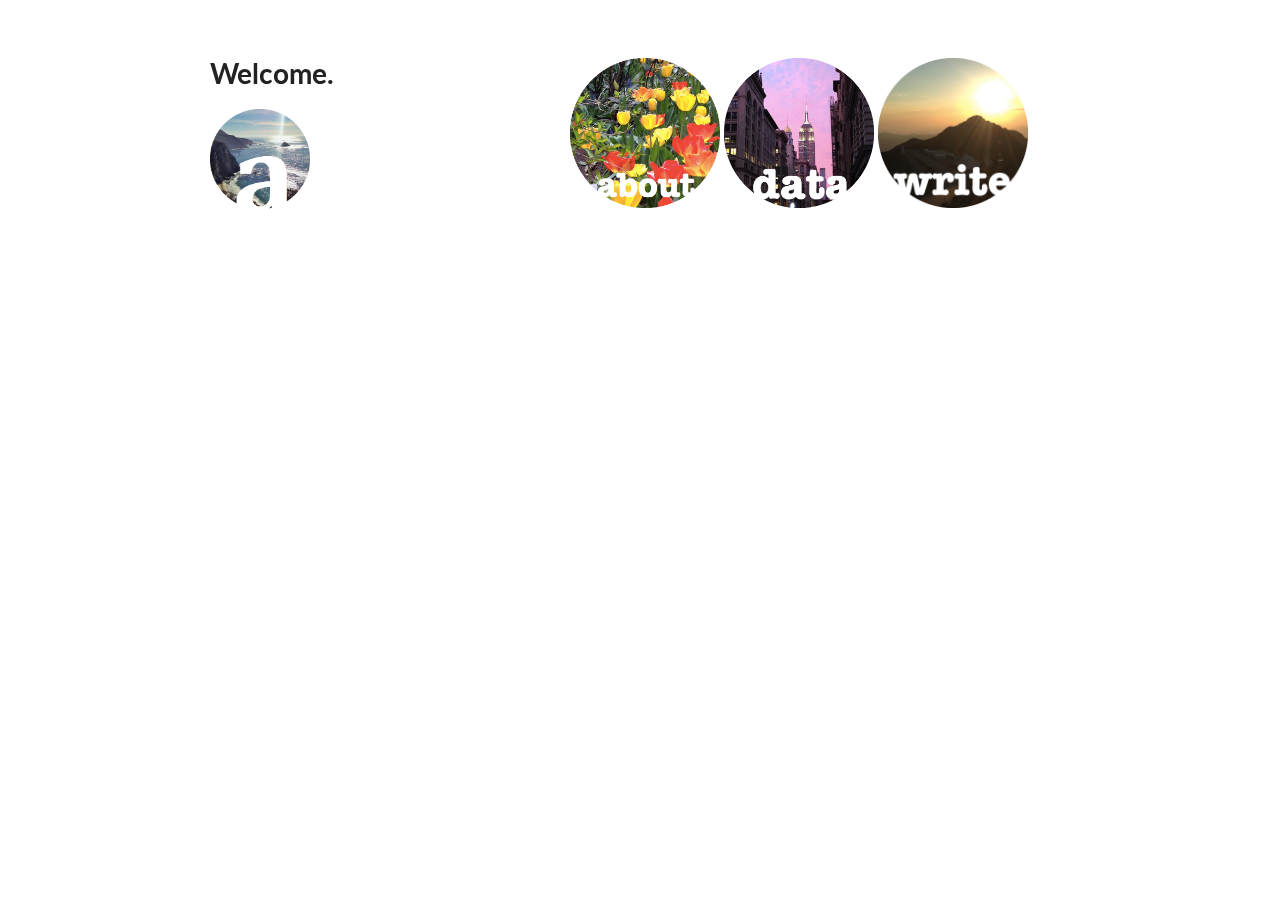
<file: index.html>
<!doctype html>
<html>
  <head>
    <meta charset="utf-8">
    <meta http-equiv="X-UA-Compatible" content="chrome=1">
    <title>anita mehrotra</title>

    <link rel="stylesheet" href="stylesheets/styles.css">
    <link rel="stylesheet" href="stylesheets/github-light.css">
    <meta name="viewport" content="width=device-width, initial-scale=1, user-scalable=no">
  </head>

  <body>
    <div class="wrapper">
      <header>
        <h1>Welcome.</h1>
        <a href="index.html"><img align="middle" src="img/home.png" style="width:100px; height:100px;"></a>
      </header>

      <section>
      <a href="about.html"><img align="middle" src="img/about.png" style="width:150px; height:150px;"></a>
      <a href="datascience.html"><img align="middle" src="img/datascience.png" style="width:150px; height:150px;"></a>
      <a href="writing.html"><img align="middle" src="img/writing.png" style="width:150px; height:150px;"></a>
  	  </section>

    </div>
    <script src="javascripts/scale.fix.js"></script>
  </body>
</html>
</file>
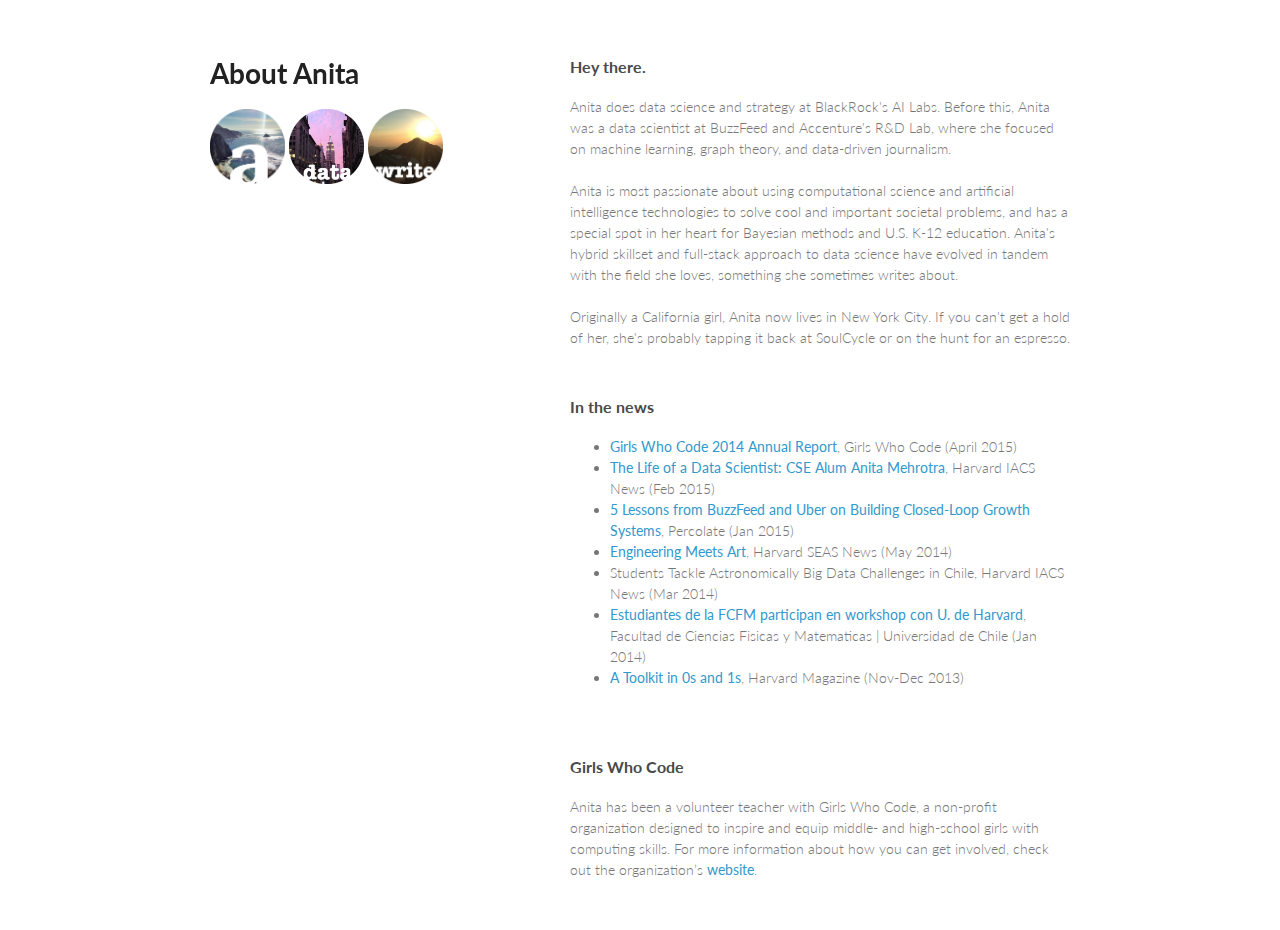
<file: about.html>
<!doctype html>
<html>
  <head>
    <meta charset="utf-8">
    <meta http-equiv="X-UA-Compatible" content="chrome=1">
    <title>anita mehrotra</title>

    <link rel="stylesheet" href="stylesheets/styles.css">
    <link rel="stylesheet" href="stylesheets/github-light.css">
    <meta name="viewport" content="width=device-width, initial-scale=1, user-scalable=no">
  </head>
  <body>
    <div class="wrapper">
      <header>
        <h1>About Anita</h1>
        <a href="index.html"><img align="middle" src="img/home.png" style="width:75px; height:75px;"></a>
        <a href="datascience.html"><img align="middle" src="img/datascience.png" style="width:75px; height:75px;"></a>
        <a href="writing.html"><img align="middle" src="img/writing.png" style="width:75px; height:75px;"></a>
      </header>

      <section>
        <h3>Hey there.</h3>
        Anita does data science and strategy at BlackRock's AI Labs. Before this, Anita was a data scientist at BuzzFeed and Accenture's R&D Lab, where she focused on machine learning, graph theory, and data-driven journalism. 
        <br><br>
        Anita is most passionate about using computational science and artificial intelligence technologies to solve cool and important societal problems, and has a special spot in her heart for Bayesian methods and U.S. K-12 education. Anita's hybrid skillset and full-stack approach to data science have evolved in tandem with the field she loves, something she sometimes writes about.
        <br><br>
        Originally a California girl, Anita now lives in New York City. If you can't get a hold of her, she's probably tapping it back at SoulCycle or on the hunt for an espresso.
  	  </section>
      <section>
        <h3>In the news</h3>
        <ul>
          <li><a href="https://girlswhocode.com/2014report/">Girls Who Code 2014 Annual Report</a>, Girls Who Code (April 2015)</li>
          <li><a href="http://iacs.seas.harvard.edu/news/life-data-scientist">The Life of a Data Scientist: CSE Alum Anita Mehrotra</a>, Harvard IACS News (Feb 2015)</li>
          <li><a href="https://blog.percolate.com/2015/01/5-lessons-buzzfeed-uber-building-closed-loop-growth-systems/">5 Lessons from BuzzFeed and Uber on Building Closed-Loop Growth Systems</a>, Percolate (Jan 2015)</li>
          <li><a href="http://www.seas.harvard.edu/news/2014/05/engineering-meets-art">Engineering Meets Art</a>, Harvard SEAS News (May 2014)</li>
          <li>Students Tackle Astronomically Big Data Challenges in Chile, Harvard IACS News (Mar 2014)</li>
          <li><a href="http://ingenieria.uchile.cl/noticias/98323/estudiantes-de-la-fcfm-participan-en-workshop-con-u-de-harvard">Estudiantes de la FCFM participan en workshop con U. de Harvard</a>, Facultad de Ciencias Fisicas y Matematicas | Universidad de Chile (Jan 2014)</li>
          <li><a href="http://harvardmagazine.com/2013/11/a-toolkit-in-0s-and-1s">A Toolkit in 0s and 1s</a>, Harvard Magazine (Nov-Dec 2013)</li>
        </ul>
      </section>
      <section>
        <h3>Girls Who Code</h3>
        Anita has been a volunteer teacher with Girls Who Code, a non-profit organization designed to inspire and equip middle- and high-school girls with computing skills. For more information about how you can get involved, check out the organization’s <a href="https://girlswhocode.com/">website</a>.
      </section>
    </div>
    <script src="javascripts/scale.fix.js"></script>
  </body>
</html>
</file>
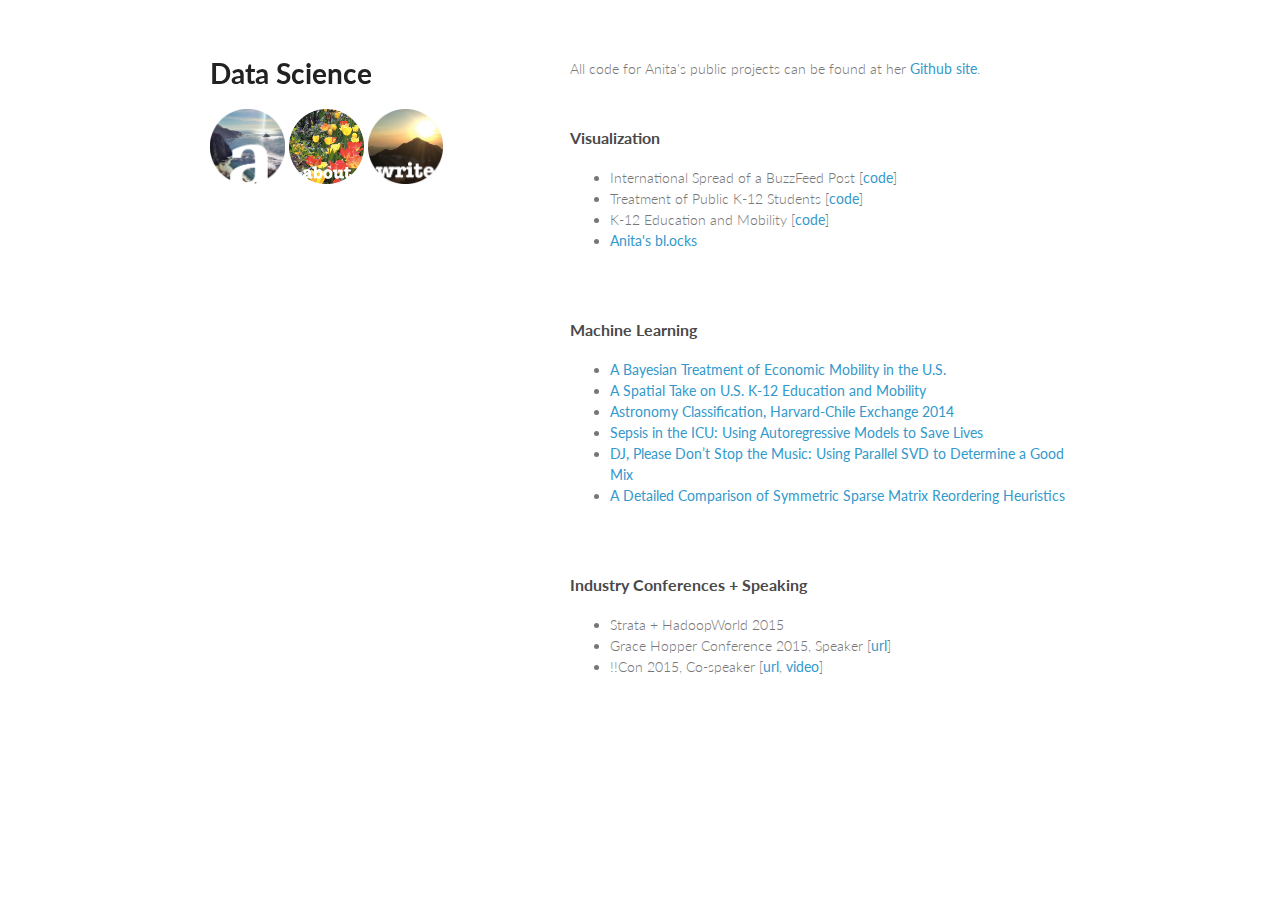
<file: datascience.html>
<!doctype html>
<html>
  <head>
    <meta charset="utf-8">
    <meta http-equiv="X-UA-Compatible" content="chrome=1">
    <title>anita mehrotra</title>

    <link rel="stylesheet" href="stylesheets/styles.css">
    <link rel="stylesheet" href="stylesheets/github-light.css">
    <meta name="viewport" content="width=device-width, initial-scale=1, user-scalable=no">
  </head>

  <body>
    <div class="wrapper">
      <header>
        <h1>Data Science</h1>
        <a href="index.html"><img align="middle" src="img/home.png" style="width:75px; height:75px;"></a>
        <a href="about.html"><img align="middle" src="img/about.png" style="width:75px; height:75px;"></a>
        <a href="writing.html"><img align="middle" src="img/writing.png" style="width:75px; height:75px;"></a>
      </header>

      <section>
        All code for Anita's public projects can be found at her <a href="https://github.com/anitameh" target="_blank">Github site</a>.
      </section>

      <section>
        <h3>Visualization</h3>
        <ul>
          <li>International Spread of a BuzzFeed Post [<a href="https://github.com/anitameh/BFInternationalPosts" target="_blank">code</a>]</li>
          <li>Treatment of Public K-12 Students [<a href="https://github.com/anitameh/rest-secl-k12education" target="_blank">code</a>]</li>
          <li>K-12 Education and Mobility [<a href="https://github.com/anitameh/cs171-finalproject-mehrotra-anita" target="_blank">code</a>]</li>
          <li><a href="http://bl.ocks.org/anitameh" target="_blank">Anita's bl.ocks</a></li>
        </ul>
      </section>

      <section>
        <h3>Machine Learning</h3>
        <ul>
          <li><a href="http://amcapstone.wordpress.com/" target="_blank">A Bayesian Treatment of Economic Mobility in the U.S.</a></li>
          <li><a href="https://anitamehrotra.files.wordpress.com/2015/09/mehrotra-anita-spatial-finalproject.pdf" target="_blank">A Spatial Take on U.S. K-12 Education and Mobility</a></li>
          <li><a href="http://bit.ly/1bvWmo6" target="_blank">Astronomy Classification, Harvard-Chile Exchange 2014</a></li>
          <li><a href="https://anitamehrotra.files.wordpress.com/2014/04/anita-mehrotra-poster.pdf" target="_blank">Sepsis in the ICU: Using Autoregressive Models to Save Lives</a></li>
          <li><a href="http://cs205svdmusic.wordpress.com/" target="_blank">DJ, Please Don’t Stop the Music: Using Parallel SVD to Determine a Good Mix</a></li>
          <li><a href="https://anitamehrotra.files.wordpress.com/2014/04/am205-final-hornbaker-mehrotra-schechter.pdf" target="_blank">A Detailed Comparison of Symmetric Sparse Matrix Reordering Heuristics</a></li>
        </ul>
      </section>

      <section>
        <h3>Industry Conferences + Speaking</h3>
        <ul>
          <li>Strata + HadoopWorld 2015</li>
          <li>Grace Hopper Conference 2015, Speaker [<a href="http://schedule.gracehopper.org/session/data-science-applications-using-social-network-data-presentations/" target="_blank">url</a>]</li>
          <li>!!Con 2015, Co-speaker [<a href="http://bangbangcon.com/speakers.html#polina-giralt-and-anita-mehrotra">url</a>, <a href="https://www.youtube.com/watch?v=6a7jJVvaxh0" target="_blank">video</a>]</li>
        </ul>
      </section>
      

    </div>
    <script src="javascripts/scale.fix.js"></script>
  </body>
</html>
</file>
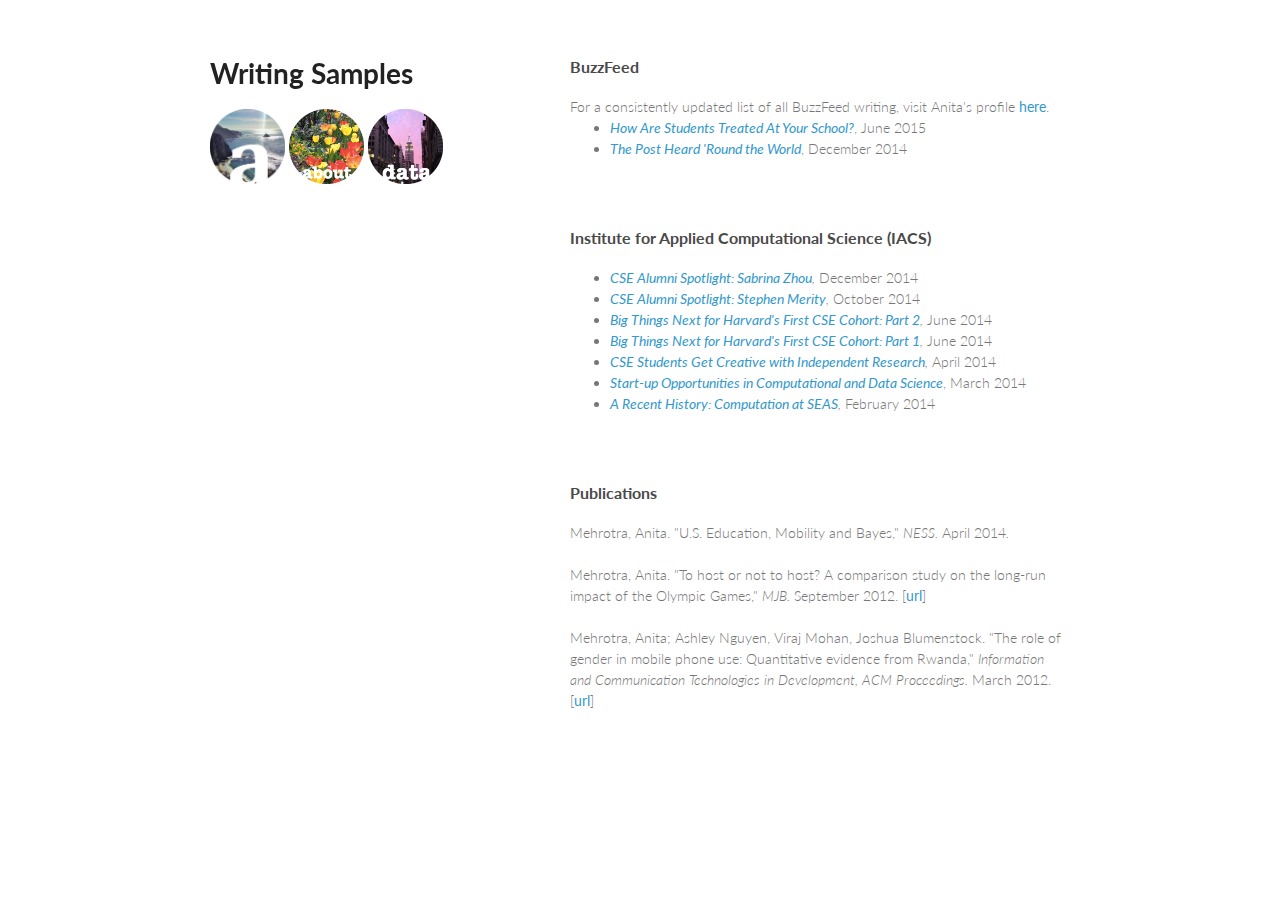
<file: writing.html>
<!doctype html>
<html>
  <head>
    <meta charset="utf-8">
    <meta http-equiv="X-UA-Compatible" content="chrome=1">
    <title>anita mehrotra</title>

    <link rel="stylesheet" href="stylesheets/styles.css">
    <link rel="stylesheet" href="stylesheets/github-light.css">
    <meta name="viewport" content="width=device-width, initial-scale=1, user-scalable=no">
  </head>

  <body>
    <div class="wrapper">
      <header>
        <h1>Writing Samples</h1>
        <a href="index.html"><img align="middle" src="img/home.png" style="width:75px; height:75px;"></a>
        <a href="about.html"><img align="middle" src="img/about.png" style="width:75px; height:75px;"></a>
        <a href="datascience.html"><img align="middle" src="img/datascience.png" style="width:75px; height:75px;"></a>
      </header>

      <section>
        <h3>BuzzFeed</h3>
        For a consistently updated list of all BuzzFeed writing, visit Anita's profile <a href="http://www.buzzfeed.com/anitamehrotra">here</a>.
      <ul>
        <li><a style="font-style: italic;" href="http://www.buzzfeed.com/anitamehrotra/how-are-students-punished-at-your-school">How Are Students Treated At Your School?</a>, June 2015</li>
        <li><a style="font-style: italic;" href="http://www.buzzfeed.com/anitamehrotra/the-post-heard-round-the-world">The Post Heard 'Round the World</a>, December 2014</li>
      </ul>
      </section>

      <section>
        <h3>Institute for Applied Computational Science (IACS)</h3>
        <ul>
          <li><em><a href="http://iacs.seas.harvard.edu/news/cse-student-spotlight-sabrina-zhou-mse-15">CSE Alumni Spotlight: Sabrina Zhou</a>,</em> December 2014</li>
          <li><em><a href="http://iacs.seas.harvard.edu/news/alumni-spotlight-stephen-merity">CSE Alumni Spotlight: Stephen Merity</a>,</em> October 2014</li>
          <li><em><a href="http://iacs.seas.harvard.edu/news/big-things-next-harvards-first-cse-cohort-part-2">Big Things Next for Harvard's First CSE Cohort: Part 2</a>,</em> June 2014</li>
          <li><em><a href="http://iacs.seas.harvard.edu/news/big-things-next-harvard%E2%80%99s-first-cse-cohort">Big Things Next for Harvard's First CSE Cohort: Part 1</a>,</em> June 2014</li>
          <li><em><a href="http://iacs.seas.harvard.edu/news/cse-students-get-creative-independent-research">CSE Students Get Creative with Independent Research</a>,</em> April 2014</li>
          <li><em><a href="http://iacs.seas.harvard.edu/news/entrepreneurial-opportunities-computational-and-data-science">Start-up Opportunities in Computational and Data Science</a></em>, March 2014</li>
          <li><em><a href="http://iacs.seas.harvard.edu/news/recent-history-computation-seas">A Recent History: Computation at SEAS</a>, </em>February 2014</li>
        </ul>
      </section>

      <section>
        <h3>Publications</h3>
        Mehrotra, Anita. "U.S. Education, Mobility and Bayes," <em>NESS. </em>April 2014<em>.</em>
        <br><br>
        Mehrotra, Anita. "To host or not to host? A comparison study on the long-run impact of the Olympic Games," <em>MJB. </em>September 2012. [<a href="http://michiganjb.org/issues/52/text52c.pdf">url</a>]
        <br><br>
        Mehrotra, Anita; Ashley Nguyen, Viraj Mohan, Joshua Blumenstock. "The role of gender in mobile phone use: Quantitative evidence from Rwanda," <em>Information and Communication Technologies in Development, ACM Proceedings. </em>March 2012. [<a href="http://dl.acm.org/citation.cfm?id=2160710">url</a>]
      </section>
    <script src="javascripts/scale.fix.js"></script>
  </body>
</html>
</file>
<file: stylesheets/styles.css>
@import url(https://fonts.googleapis.com/css?family=Lato:300italic,700italic,300,700);

body {
  padding:50px;
  font:14px/1.5 Lato, "Helvetica Neue", Helvetica, Arial, sans-serif;
  color:#777;
  font-weight:300;
}

h1, h2, h3, h4, h5, h6 {
  color:#222;
  margin:0 0 20px;
}

p, ul, ol, table, pre, dl {
  margin:0 0 20px;
}

h1, h2, h3 {
  line-height:1.1;
}

h1 {
  font-size:28px;
}

h2 {
  color:#393939;
}

h3, h4, h5, h6 {
  color:#494949;
}

a {
  color:#39c;
  font-weight:400;
  text-decoration:none;
}

a small {
  font-size:11px;
  color:#777;
  margin-top:-0.6em;
  display:block;
}

.wrapper {
  width:860px;
  margin:0 auto;
}

blockquote {
  border-left:1px solid #e5e5e5;
  margin:0;
  padding:0 0 0 20px;
  font-style:italic;
}

code, pre {
  font-family:Monaco, Bitstream Vera Sans Mono, Lucida Console, Terminal;
  color:#333;
  font-size:12px;
}

pre {
  padding:8px 15px;
  background: #f8f8f8;
  border-radius:5px;
  border:1px solid #e5e5e5;
  overflow-x: auto;
}

table {
  width:100%;
  border-collapse:collapse;
}

th, td {
  text-align:left;
  padding:5px 10px;
  border-bottom:1px solid #e5e5e5;
}

dt {
  color:#444;
  font-weight:700;
}

th {
  color:#444;
}

img {
  max-width:100%;
}

header {
  width:270px;
  float:left;
  position:fixed;
}

header ul {
  list-style:none;
  height:40px;

  padding:0;

  background: #eee;
  background: -moz-linear-gradient(top, #f8f8f8 0%, #dddddd 100%);
  background: -webkit-gradient(linear, left top, left bottom, color-stop(0%,#f8f8f8), color-stop(100%,#dddddd));
  background: -webkit-linear-gradient(top, #f8f8f8 0%,#dddddd 100%);
  background: -o-linear-gradient(top, #f8f8f8 0%,#dddddd 100%);
  background: -ms-linear-gradient(top, #f8f8f8 0%,#dddddd 100%);
  background: linear-gradient(top, #f8f8f8 0%,#dddddd 100%);

  border-radius:5px;
  border:1px solid #d2d2d2;
  box-shadow:inset #fff 0 1px 0, inset rgba(0,0,0,0.03) 0 -1px 0;
  width:270px;
}

header li {
  width:89px;
  float:left;
  border-right:1px solid #d2d2d2;
  height:40px;
}

header ul a {
  line-height:1;
  font-size:11px;
  color:#999;
  display:block;
  text-align:center;
  padding-top:6px;
  height:40px;
}

strong {
  color:#222;
  font-weight:700;
}

header ul li + li {
  width:88px;
  border-left:1px solid #fff;
}

header ul li + li + li {
  border-right:none;
  width:89px;
}

header ul a strong {
  font-size:14px;
  display:block;
  color:#222;
}

section {
  width:500px;
  float:right;
  padding-bottom:50px;
}

small {
  font-size:11px;
}

hr {
  border:0;
  background:#e5e5e5;
  height:1px;
  margin:0 0 20px;
}

footer {
  width:270px;
  float:left;
  position:fixed;
  bottom:50px;
}

@media print, screen and (max-width: 960px) {

  div.wrapper {
    width:auto;
    margin:0;
  }

  header, section, footer {
    float:none;
    position:static;
    width:auto;
  }

  header {
    padding-right:320px;
  }

  section {
    border:1px solid #e5e5e5;
    border-width:1px 0;
    padding:20px 0;
    margin:0 0 20px;
  }

  header a small {
    display:inline;
  }

  header ul {
    position:absolute;
    right:50px;
    top:52px;
  }
}

@media print, screen and (max-width: 720px) {
  body {
    word-wrap:break-word;
  }

  header {
    padding:0;
  }

  header ul, header p.view {
    position:static;
  }

  pre, code {
    word-wrap:normal;
  }
}

@media print, screen and (max-width: 480px) {
  body {
    padding:15px;
  }

  header ul {
    display:none;
  }
}

@media print {
  body {
    padding:0.4in;
    font-size:12pt;
    color:#444;
  }
}
</file>
<file: stylesheets/github-light.css>
/*
   Copyright 2014 GitHub Inc.

   Licensed under the Apache License, Version 2.0 (the "License");
   you may not use this file except in compliance with the License.
   You may obtain a copy of the License at

       http://www.apache.org/licenses/LICENSE-2.0

   Unless required by applicable law or agreed to in writing, software
   distributed under the License is distributed on an "AS IS" BASIS,
   WITHOUT WARRANTIES OR CONDITIONS OF ANY KIND, either express or implied.
   See the License for the specific language governing permissions and
   limitations under the License.

*/


.pl-c /* comment */ {
  color: #969896;
}

.pl-c1      /* constant, markup.raw, meta.diff.header, meta.module-reference, meta.property-name, support, support.constant, support.variable, variable.other.constant */,
.pl-s .pl-v /* string variable */ {
  color: #0086b3;
}

.pl-e  /* entity */,
.pl-en /* entity.name */ {
  color: #795da3;
}

.pl-s .pl-s1 /* string source */,
.pl-smi      /* storage.modifier.import, storage.modifier.package, storage.type.java, variable.other, variable.parameter.function */ {
  color: #333;
}

.pl-ent /* entity.name.tag */ {
  color: #63a35c;
}

.pl-k /* keyword, storage, storage.type */ {
  color: #a71d5d;
}

.pl-pds              /* punctuation.definition.string, string.regexp.character-class */,
.pl-s                /* string */,
.pl-s .pl-pse .pl-s1 /* string punctuation.section.embedded source */,
.pl-sr               /* string.regexp */,
.pl-sr .pl-cce       /* string.regexp constant.character.escape */,
.pl-sr .pl-sra       /* string.regexp string.regexp.arbitrary-repitition */,
.pl-sr .pl-sre       /* string.regexp source.ruby.embedded */ {
  color: #183691;
}

.pl-v /* variable */ {
  color: #ed6a43;
}

.pl-id /* invalid.deprecated */ {
  color: #b52a1d;
}

.pl-ii /* invalid.illegal */ {
  background-color: #b52a1d;
  color: #f8f8f8;
}

.pl-sr .pl-cce /* string.regexp constant.character.escape */ {
  color: #63a35c;
  font-weight: bold;
}

.pl-ml /* markup.list */ {
  color: #693a17;
}

.pl-mh        /* markup.heading */,
.pl-mh .pl-en /* markup.heading entity.name */,
.pl-ms        /* meta.separator */ {
  color: #1d3e81;
  font-weight: bold;
}

.pl-mq /* markup.quote */ {
  color: #008080;
}

.pl-mi /* markup.italic */ {
  color: #333;
  font-style: italic;
}

.pl-mb /* markup.bold */ {
  color: #333;
  font-weight: bold;
}

.pl-md /* markup.deleted, meta.diff.header.from-file */ {
  background-color: #ffecec;
  color: #bd2c00;
}

.pl-mi1 /* markup.inserted, meta.diff.header.to-file */ {
  background-color: #eaffea;
  color: #55a532;
}

.pl-mdr /* meta.diff.range */ {
  color: #795da3;
  font-weight: bold;
}

.pl-mo /* meta.output */ {
  color: #1d3e81;
}
</file>
